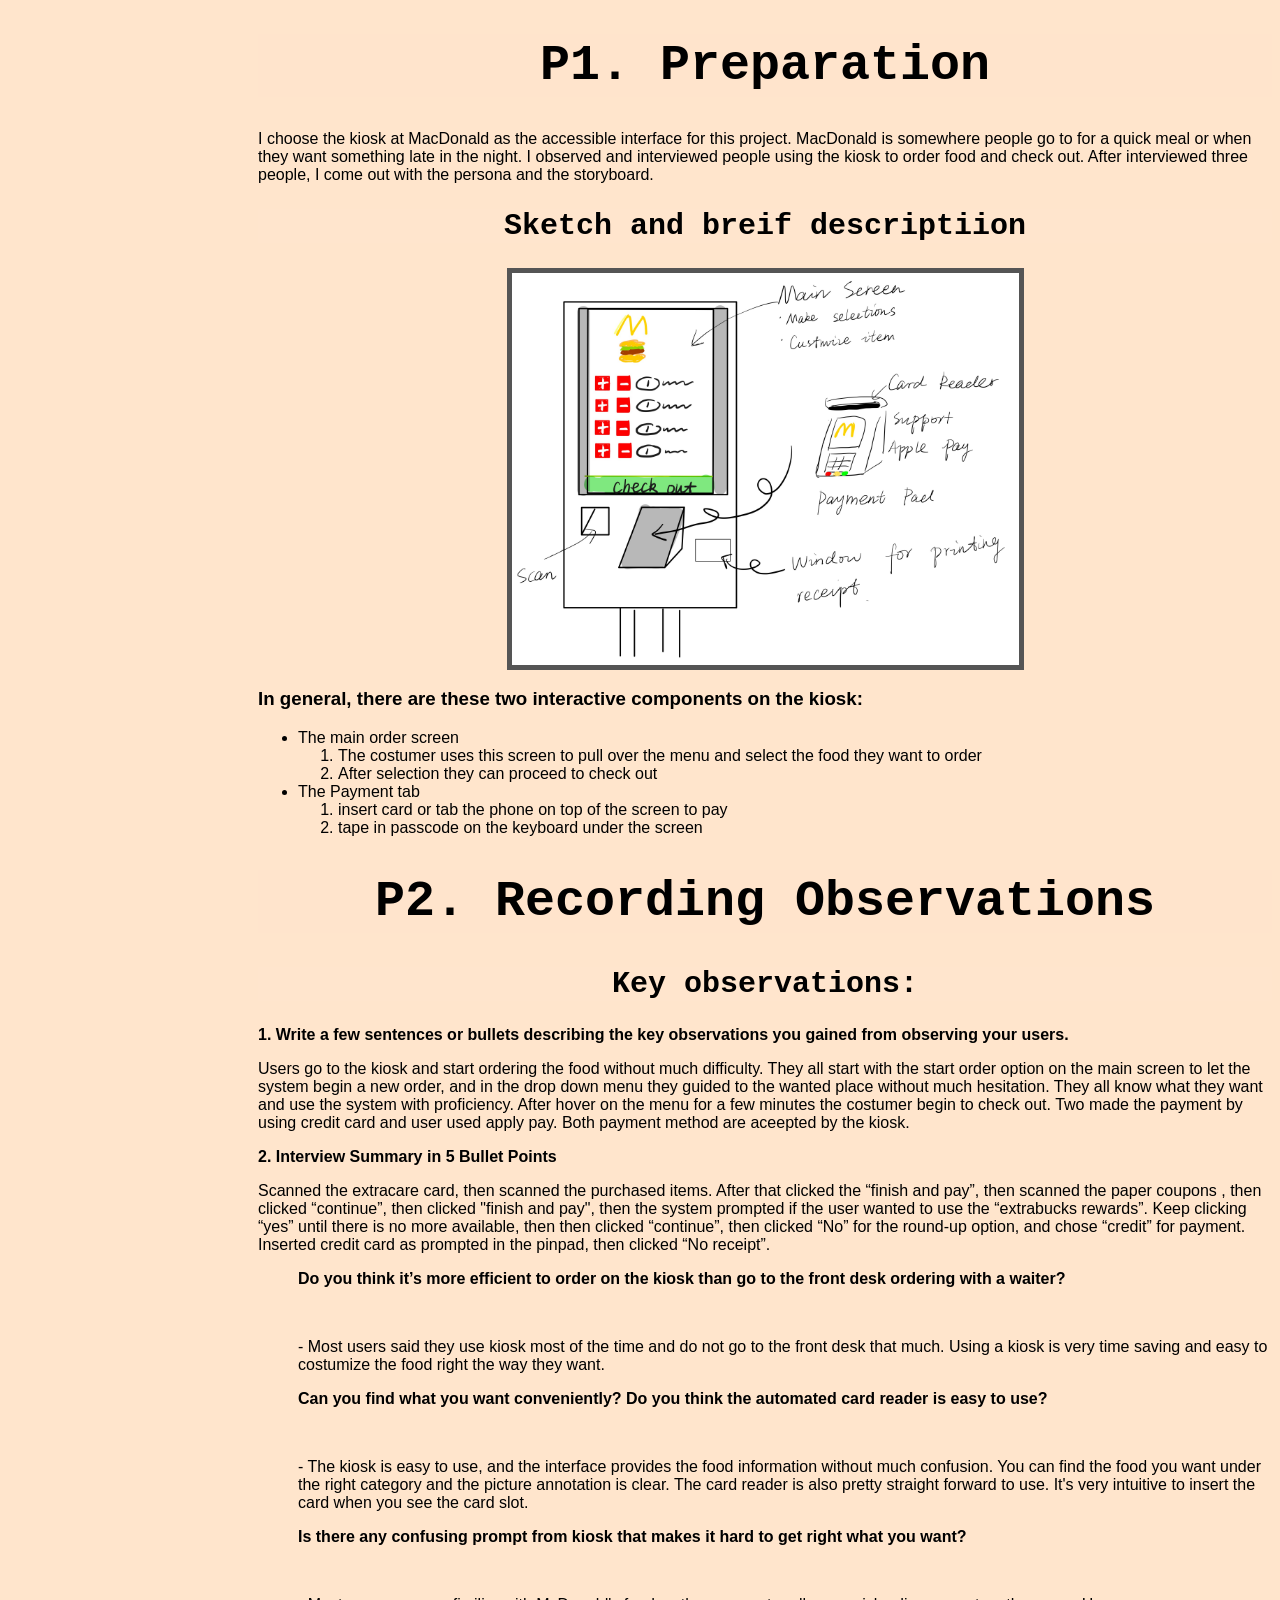
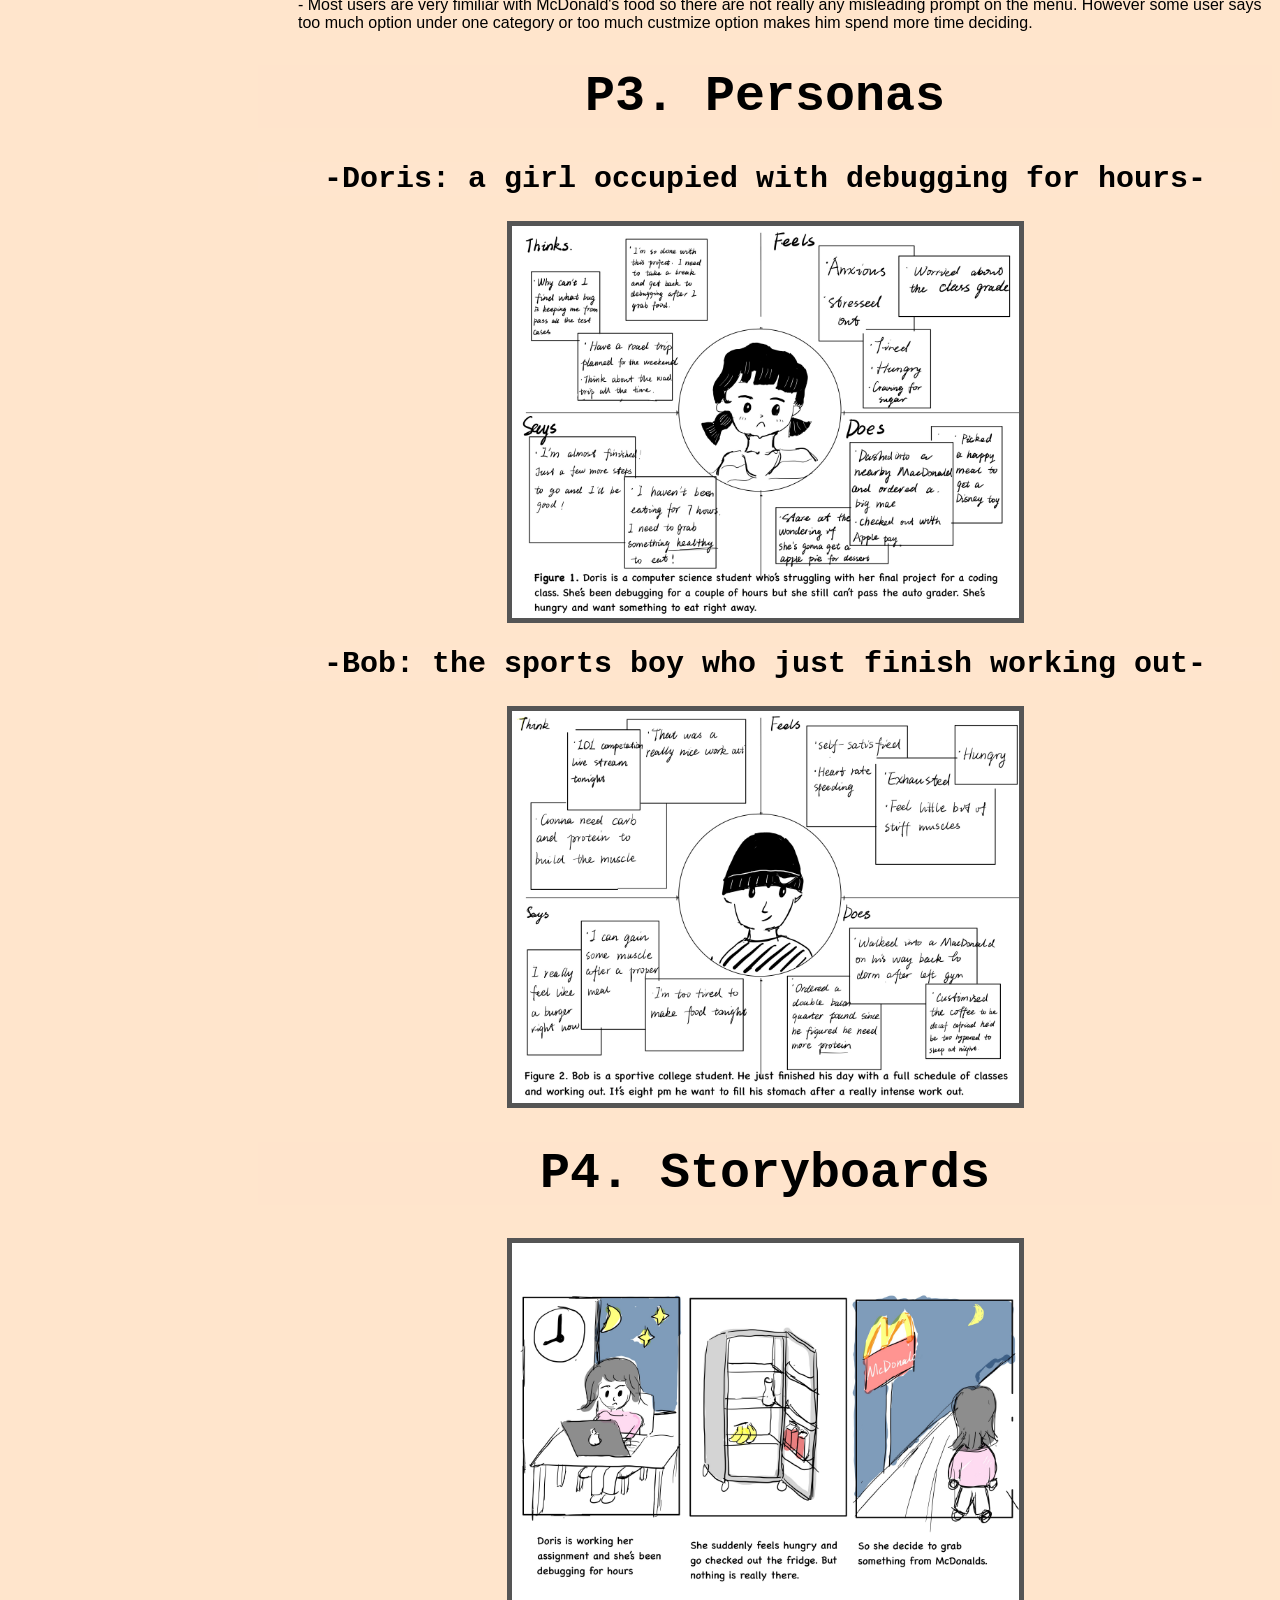
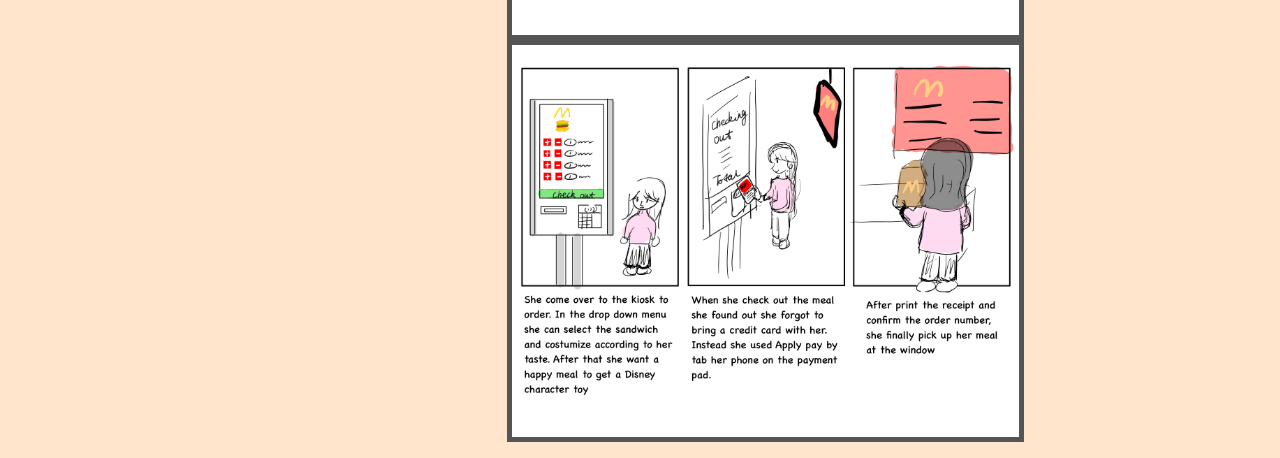
<file: index.html>
<!DOCTYPE html>
<html lang="en">
  <head>
    <title>McDonald's Kiosk Persona</title>
    <!-- import CSS styles -->
    <link rel="stylesheet" href="styles.css" /> 
    <meta name="description" content="my assignment write up">
  </head>
    <body>

    <div id="cs1300-personas" style="margin-left:250px">
      <h1>P1. Preparation</h1>

        <p>I choose the kiosk at MacDonald as the accessible interface for this project. MacDonald is somewhere people go to for a quick meal or when they want something late in the night. I observed and interviewed people using the kiosk to order food and check out. After interviewed three people, I come out with the persona and the storyboard.</p>
        
<!--         <h2>Questions</h2> -->
        <h2>Sketch and breif descriptiion</h2>
        <img class="center" src="interface-5.jpg" alt="McDonald's order kiosk">
        <h3>In general, there are these two interactive components on the kiosk:</h3>
          <ul>
            <li>The main order screen</li>
            <ol>
              <li>The costumer uses this screen to pull over the menu and select the food they want to order</li>
              <li>After selection they can proceed to check out</li>
            </ol>
            <li>The Payment tab</li>
            <ol>
              <li>insert card or tab the phone on top of the screen to pay</li>
              <li>tape in passcode on the keyboard under the screen</li>
            </ol> 
          </ul>
   </div>
   <div id="cs1300-personas" style="margin-left:250px">
    <h1>P2. Recording Observations</h1>
      <h2>Key observations:</h2>
      <p><b>1. Write a few sentences or bullets describing the key observations you gained from observing your users.</b></p>
      <p>Users go to the kiosk and start ordering the food without much difficulty. They all start with the start order option on the main screen to let the system begin a new order, and in the drop down menu they guided to the wanted place without much hesitation. They all know what they want and use the system with proficiency. After hover on the menu for a few minutes the costumer begin to check out. Two made the payment by using credit card and user used apply pay. Both payment method are aceepted by the kiosk.</p>
        
      <p><b>2. Interview Summary in 5 Bullet Points</b></p>
      <p>Scanned the extracare card, then scanned the purchased items. After that clicked the “finish and pay”, then scanned the paper coupons , then clicked “continue”, then clicked "finish and pay", then the system prompted if the user wanted to use the “extrabucks rewards”. Keep clicking “yes” until there is no more available, then then clicked “continue”, then clicked “No” for the round-up option, and chose “credit” for payment. Inserted credit card as prompted in the pinpad, then clicked “No receipt”.</p>
        <ul>
            <p><b>Do you think it’s more efficient to order on the kiosk than go to the front desk ordering with a waiter?</b></p>
            &nbsp;
                &nbsp;
                <p> - Most users said they use kiosk most of the time and do not go to the front desk that much. Using a kiosk is very time saving and easy to costumize the food right the way they want.
                </p>
            <p><b>Can you find what you want conveniently? Do you think the automated card reader is easy to use?</b></p>
            &nbsp;
                &nbsp;
                <p> - The kiosk is easy to use, and the interface provides the food information without much confusion. You can find the food you want under the right category and the picture annotation is clear. The card reader is also pretty straight forward to use. It's very intuitive to insert the card when you see the card slot.
                </p>
            <p><b>Is there any confusing prompt from kiosk that makes it hard to get right what you want?</b></p>
            &nbsp;
                &nbsp;
                <p> - Most users are very fimiliar with McDonald's food so there are not really any misleading prompt on the menu. However some user says too much option under one category or too much custmize option makes him spend more time deciding.
                </p>
        </ul>   
   </div>
   <div id="cs1300-personas" style="margin-left:250px">
    
    <h1>P3. Personas</h1>
    <h2>-Doris: a girl occupied with debugging for hours-</h2>
    <img class="center" src="per1-1.jpg" alt="Doris" >    

    <h2>-Bob: the sports boy who just finish working out-</h2>
    <img class="center" src="per2-2.jpg" alt="Bob">

  </div>
  <div id="cs1300-personas" style="margin-left:250px">
    <h1>P4. Storyboards</h1>
    <img class="center" src="Storyboard1-3.jpg">
    <img class="center" src="Storyboard2-4.jpg">
  </div>


  </body>
</html>
</file>
<file: styles.css>
html,body,h3,h4,h5,h6 {font-family: "Roboto", sans-serif;}

  
  body{
    background-color: rgb(255,229,204);
  }
  
  /* Uncomment below if images are way too big.
  Selects all image tags and makes them 500px;
   */
  img {
   width: 450px;
   margin: auto;
   transition:transform 0.2s ease;
  }

  h1{
/*    display: table;*/
/*    margin: 0px auto 0px auto;*/
    padding: 3px;
    text-align: center;
    font-family: monospace;
    background-color: rgba(255,229,204,0.9);
    font-size: 50px;
  }
  h2{
/*    display: table;*/
/*    margin: 5px,auto,5px,auto;*/
    text-align: center;
    font-family: monospace;
    background-color: rgba(255,229,204,0.3);
    font-size: 30px;
  }
  .center {
    display: flex;
    margin: auto;
    width: 50%;
    border: 5px solid #555;
  }
</file>
